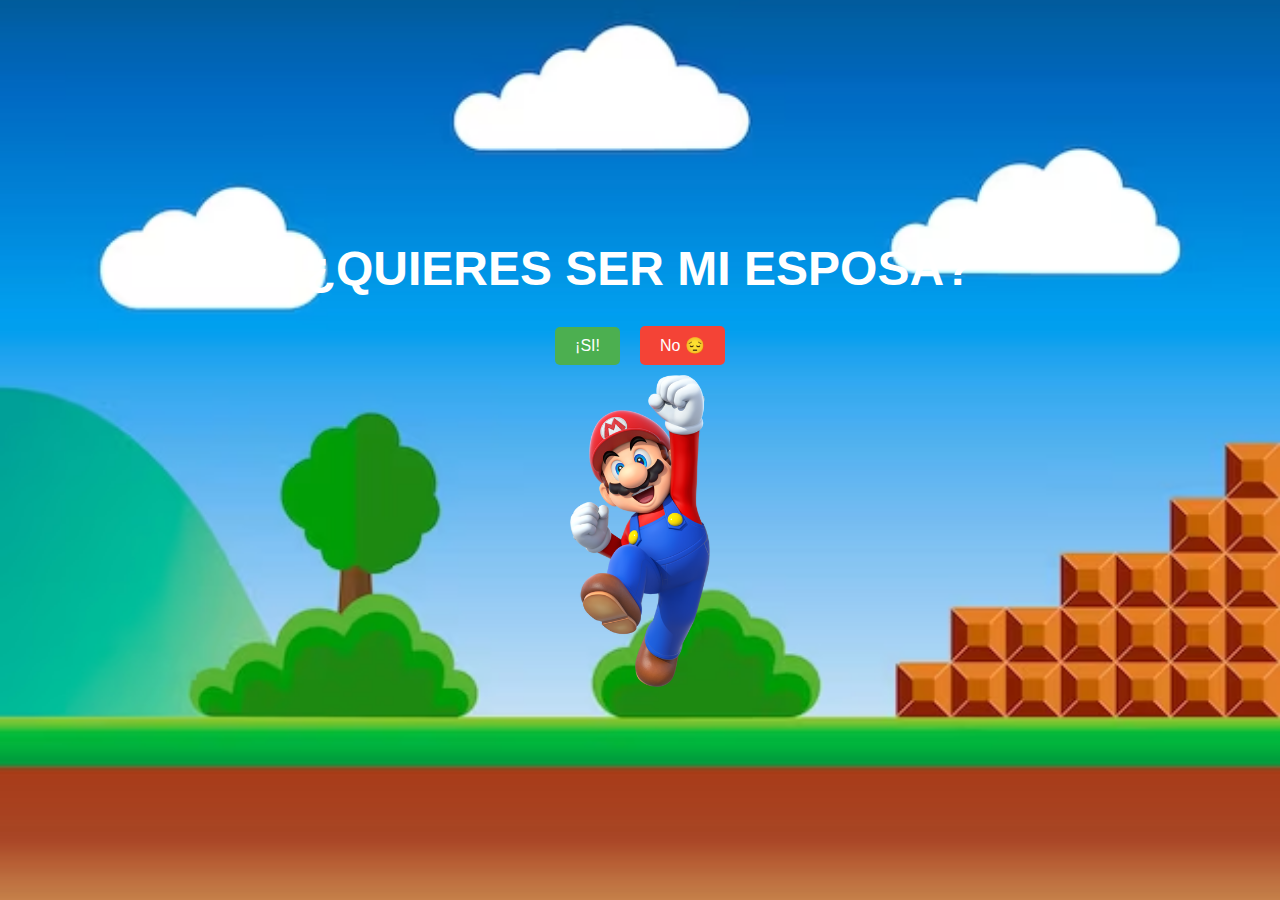
<file: index.html>
<!DOCTYPE html>
<html lang="en">
<head>
    <meta charset="UTF-8">
    <meta name="viewport" content="width=device-width, initial-scale=1.0">
    <link rel="stylesheet" href="estilos.css">
    <title>Quieres ser mi esposa?</title>
</head>
<body>
    <div id="container">
        <h1>¿QUIERES SER MI ESPOSA?</h1>

        <div id="buttons">
            <button onclick="accionSi()" id="btnSi">¡SI!</button>
            <button id="btnNo" onmouseover="mueveElBoton()">No 😔</button>
        </div>
        <img src="img/mario.png" alt="imagen" style="width: 140px;">
    </div>

    <script src="main.js"></script>
</body>
</html>
</file>
<file: estilos.css>
body{
    margin: 0;
    padding: 0;
    display: flex;
    justify-content: center;
    align-items: center;
    min-height: 100vh;
    background-image: url(../img/fondo.avif);
    background-size: cover;
    background-position: center;
    font-family: Arial, Helvetica, sans-serif;
}

#container{
    text-align: center;
}
h1{
    font-size: 3rem;
    color: white;
    margin-bottom: 1rem;

}
#buttons{
    margin-top: 20px;
    display: flex;
    justify-content: center;
    align-items: center;
}
button{
    margin: 10px;
    padding: 10px 20px;
    font-size: 1rem;
    color: #FFF;
    background-color: #4CAF50;
    border: none;
    border-radius: 5px;
    cursor: pointer;
    transition: background-color 0.3s;
}
button:hover{
    background-color: #45a049;
}
#btnNo{
    background-color: #f44336;
}
#btnNo:hover{
    background-color: #d32f2f;
}
img{
    /* margin-top: 10px; */
    max-width: 100%;
    border-radius: 10px;
    /* box-shadow: 0 4px 8px rgba(0, 0, 0, 0.1); */
    
}
</file>
